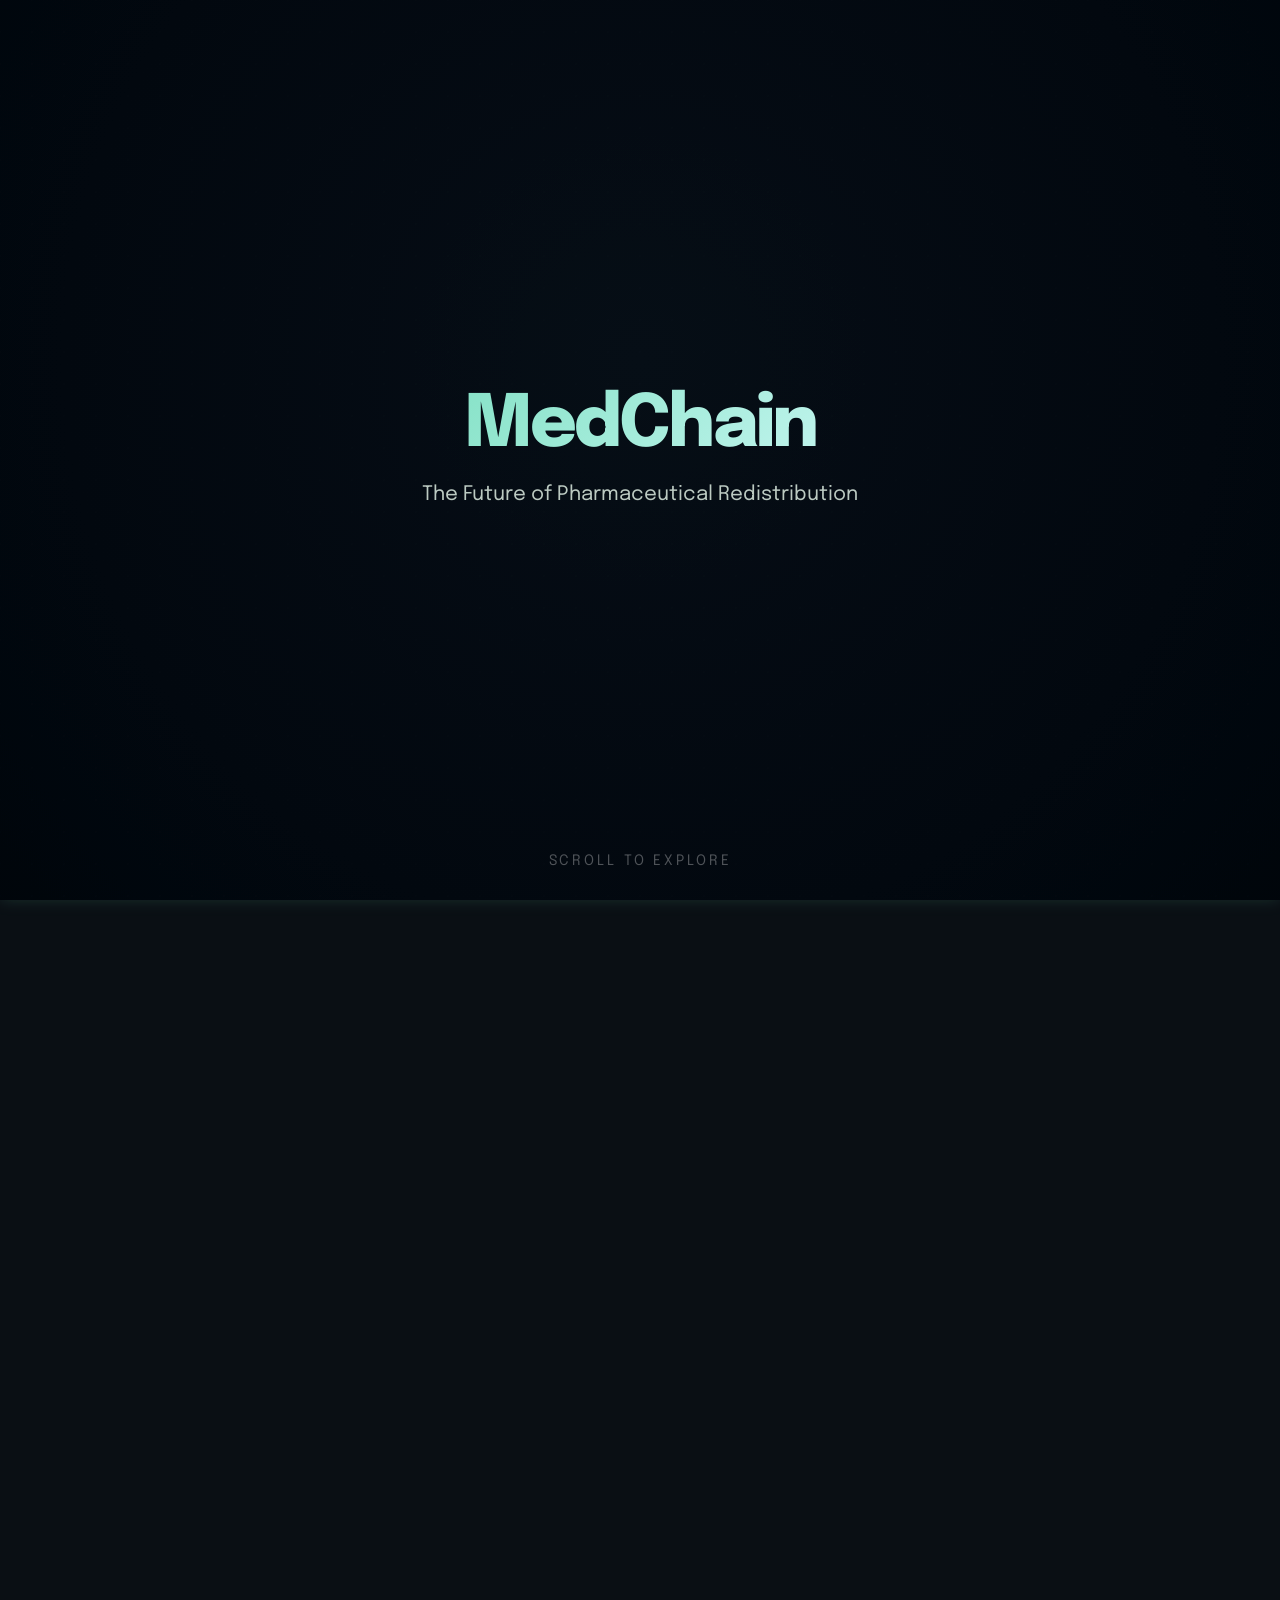
<file: dashboard/index.html>
<!DOCTYPE html>
<html lang="en">
<head>
<meta charset="utf-8"/>
<meta name="viewport" content="width=device-width, initial-scale=1.0"/>
<title>MedChain – The Decentralized Healthcare Network</title>
<style>
  * { margin: 0; padding: 0; box-sizing: border-box; }
  html, body {
    width: 100%;
    background: #0a0f14;
    font-family: 'Epilogue', sans-serif;
    color: #dee3ea;
  }
  
  /* Fixed background for canvas */
  #canvas-container {
    position: fixed;
    top: 0; left: 0;
    width: 100vw; height: 100vh;
    z-index: 0;
    pointer-events: none;
    filter: blur(0.4px) contrast(1.1); /* Subtle sharpening/contrast */
  }
  canvas { 
    display: block; 
    width: 100%; height: 100%; 
    filter: drop-shadow(0 0 8px rgba(108, 218, 182, 0.15)); /* Global bloom */
  }

  /* Scrollable area */
  #scroll-area {
    position: relative;
    height: 400vh; /* Adjust for scroll length */
    z-index: 10;
  }

  /* Overlay UI */
  .intro-text {
    position: fixed;
    top: 50%;
    left: 50%;
    transform: translate(-50%, -50%);
    text-align: center;
    width: 90%;
    max-width: 800px;
    z-index: 20;
    pointer-events: none;
    transition: opacity 0.8s ease;
  }
  h1 {
    font-size: clamp(2rem, 8vw, 4.5rem);
    font-weight: 800;
    margin-bottom: 1rem;
    letter-spacing: -0.04em;
    background: linear-gradient(135deg, #6cdab6 0%, #dcfdff 100%);
    -webkit-background-clip: text;
    -webkit-text-fill-color: transparent;
  }
  p {
    font-size: 1.25rem;
    color: #bccac2;
    line-height: 1.6;
  }

  #enter-btn {
    position: fixed;
    bottom: 15vh;
    left: 50%;
    transform: translateX(-50%);
    background: linear-gradient(135deg, #2ba281 0%, #6cdab6 100%);
    color: #00382a;
    padding: 18px 48px;
    border-radius: 999px;
    font-weight: 700;
    font-size: 1.1rem;
    text-decoration: none;
    z-index: 30;
    opacity: 0;
    visibility: hidden;
    transition: all 0.5s cubic-bezier(0.175, 0.885, 0.32, 1.275);
    box-shadow: 0 10px 30px rgba(108, 218, 182, 0.3);
  }
  #enter-btn.visible {
    opacity: 1;
    visibility: visible;
    transform: translateX(-50%) translateY(0);
  }
  #enter-btn:hover {
    transform: translateX(-50%) translateY(-5px) scale(1.05);
    box-shadow: 0 15px 40px rgba(108, 218, 182, 0.5);
  }

  .scroll-indicator {
    position: fixed;
    bottom: 2rem;
    left: 50%;
    transform: translateX(-50%);
    font-size: 0.9rem;
    color: rgba(255,255,255,0.3);
    text-transform: uppercase;
    letter-spacing: 0.2em;
    animation: bounce 2s infinite;
  }
  @keyframes bounce {
    0%, 20%, 50%, 80%, 100% {transform: translateX(-50%) translateY(0);}
    40% {transform: translateX(-50%) translateY(-10px);}
    60% {transform: translateX(-50%) translateY(-5px);}
  }
</style>
<link href="https://fonts.googleapis.com/css2?family=Epilogue:wght@400;700;800&display=swap" rel="stylesheet"/>
</head>
<body>

<div id="canvas-container">
  <canvas id="c"></canvas>
</div>

<div class="intro-text" id="t1">
  <h1>MedChain</h1>
  <p>The Future of Pharmaceutical Redistribution</p>
</div>

<div class="intro-text" id="t2" style="opacity: 0;">
  <h1>Secure. Direct. Transparent.</h1>
  <p>Connecting Hospitals, Clinics, and Care Centers.</p>
</div>

<div class="intro-text" id="t3" style="opacity: 0;">
  <h1>Precision Logistics</h1>
  <p>The global infrastructure for decentralized healthcare redistribution.</p>
</div>

<div id="scroll-area"></div>

<div class="scroll-indicator" id="scroll-hint">Scroll to explore</div>

<a href="role_selector.html" id="enter-btn">Enter MedChain</a>

<script>
const canvas = document.getElementById('c');
const ctx = canvas.getContext('2d');
const t1 = document.getElementById('t1');
const t2 = document.getElementById('t2');
const enterBtn = document.getElementById('enter-btn');
const scrollHint = document.getElementById('scroll-hint');

let W, H, dpr;
const spriteCanvas = document.createElement('canvas');
const sCtx = spriteCanvas.getContext('2d');

function resize() {
  dpr = window.devicePixelRatio || 1;
  W = window.innerWidth;
  H = window.innerHeight;
  canvas.width  = W * dpr;
  canvas.height = H * dpr;
  canvas.style.width  = W + 'px';
  canvas.style.height = H + 'px';
  ctx.scale(dpr, dpr);
  preRenderSprites(); // Re-render sprites on resize
}

function preRenderSprites() {
  // Pre-rendering 5 variations of the sphere for Depth-of-Field simulation
  spriteCanvas.width = 100 * dpr;
  spriteCanvas.height = 500 * dpr;
  sCtx.scale(dpr, dpr);
  
  for (let i = 0; i < 5; i++) {
    const r = 10;
    const x = 50, y = 50 + i * 100;
    const blur = i * 2;
    
    sCtx.save();
    if (blur > 0) sCtx.filter = `blur(${blur}px)`;
    
    const grad = sCtx.createRadialGradient(x - 3, y - 3, 1, x, y, r);
    grad.addColorStop(0, '#ffffff');
    grad.addColorStop(0.3, '#89f7d1');
    grad.addColorStop(1, '#1a3a32');
    
    sCtx.beginPath();
    sCtx.arc(x, y, r, 0, Math.PI * 2);
    sCtx.fillStyle = grad;
    sCtx.fill();
    sCtx.restore();
  }
}

resize();
window.addEventListener('resize', resize);

// ── Easing ───────────────────────────────────────────────
const easeOut  = t => 1 - Math.pow(1 - t, 3);
const easeInOut= t => t < 0.5 ? 4*t*t*t : 1 - Math.pow(-2*t+2,3)/2;
const clamp    = (v,lo,hi) => Math.max(lo, Math.min(hi, v));
const map      = (v,a,b,c,d) => c + (d-c)*clamp((v-a)/(b-a),0,1);
const lerp     = (a,b,t) => a + (b-a)*t;

// ── Nodes & Grid Logic ───────────────────────────────────
const TOTAL_DURATION = 14; // Slightly slower for smoothness
const NODE_COUNT = 85; 
let nodes = [];
let edges = [];
let gridDots = [];
let mouse = { x: -1000, y: -1000 };

function initNodes() {
  nodes = [];
  const cols = 10, rows = 8;
  const spacingX = W / (cols - 1);
  const spacingY = H / (rows - 1);
  
  for (let i = 0; i < cols; i++) {
    for (let j = 0; j < rows; j++) {
      // Organized Grid with subtle jitter
      const ox = i * spacingX + (Math.random() - 0.5) * spacingX * 0.4;
      const oy = j * spacingY + (Math.random() - 0.5) * spacingY * 0.4;
      const z = Math.random(); 
      nodes.push({
        ox, oy, x: ox, y: oy,
        hx: ox, hy: oy, // No convergence, stay organized
        gridX: i, gridY: j,
        z: z,
        r:  4 + (1-z) * 6, // Larger spheres like the reference
        baseAlpha: 0.6 + (1-z) * 0.4,
        phX: Math.random() * Math.PI * 2,
        phY: Math.random() * Math.PI * 2,
        spd: 0.08 + Math.random() * 0.1,
        amp: 8 + Math.random() * 12,
        vx: 0, vy: 0 
      });
    }
  }
}

function buildEdges() {
  const list = [];
  // Connect only to grid neighbors for "organized" look
  for (let i = 0; i < nodes.length; i++) {
    for (let j = i + 1; j < nodes.length; j++) {
      const n1 = nodes[i], n2 = nodes[j];
      const dx = Math.abs(n1.gridX - n2.gridX);
      const dy = Math.abs(n1.gridY - n2.gridY);
      
      // Direct and diagonal neighbors
      if ((dx <= 1 && dy <= 1) && (dx + dy > 0)) {
        list.push({ i, j, delay: Math.random() * 1 });
      }
    }
  }
  return list;
}

function initGrid() {
  gridDots = [];
  const SPACING = 32;
  for (let x = 0; x < W; x += SPACING) {
    for (let y = 0; y < H; y += SPACING) {
      gridDots.push({ x, y });
    }
  }
}

// ── Rendering ────────────────────────────────────────────
function drawBg() {
  const grd = ctx.createRadialGradient(W*0.5, H*0.4, 0, W*0.5, H*0.4, Math.max(W,H)*0.75);
  grd.addColorStop(0, '#111820');
  grd.addColorStop(0.6, '#0d1319');
  grd.addColorStop(1, '#0a0f14');
  ctx.fillStyle = grd;
  ctx.fillRect(0, 0, W, H);
}

function drawGrid() {
  const glowRadius = 220;
  ctx.save();
  ctx.fillStyle = '#ffffff';
  gridDots.forEach(d => {
    const dx = mouse.x - d.x;
    const dy = mouse.y - d.y;
    const distSq = dx*dx + dy*dy; // Use squared distance for speed
    
    if (distSq < glowRadius * glowRadius) {
      const dist = Math.sqrt(distSq);
      const f = 1 - dist / glowRadius;
      ctx.globalAlpha = 0.08 + (f * 0.5);
      const scale = 1 + (f * 0.8);
      ctx.beginPath();
      ctx.arc(d.x, d.y, 0.8 * scale, 0, Math.PI * 2);
      ctx.fill();
    } else {
      ctx.globalAlpha = 0.05;
      ctx.fillRect(d.x - 0.4, d.y - 0.4, 0.8, 0.8); // Fast Rect for distant dots
    }
  });
  ctx.restore();
}

function drawEdges(elapsed) {
  const appear = easeOut(map(elapsed, 0, 2, 0, 1));
  const baseAlpha = appear;
  if (baseAlpha <= 0) return;
  
  edges.forEach(e => {
    const na = nodes[e.i], nb = nodes[e.j];
    const a = baseAlpha * 0.25 * (1 - Math.abs(na.z - nb.z));
    if (a <= 0.01) return;
    
    ctx.save();
    ctx.globalAlpha = a;
    ctx.strokeStyle = '#89f7d1';
    ctx.lineWidth = 1.5 * (1 - na.z); // Perspective line width
    
    // Smooth lines
    ctx.beginPath();
    ctx.moveTo(na.x, na.y);
    ctx.lineTo(nb.x, nb.y);
    ctx.stroke();
    
    ctx.restore();
  });
}

function drawNodes(elapsed) {
  const appear = easeOut(map(elapsed, 0, 1.8, 0, 1));
  
  nodes.forEach(n => {
    const fx = Math.sin(elapsed * n.spd + n.phX) * n.amp;
    const fy = Math.cos(elapsed * n.spd + n.phY) * n.amp;
    
    const dx = mouse.x - (n.x);
    const dy = mouse.y - (n.y);
    const distSq = dx*dx + dy*dy;
    const repulsionRadius = 180;
    let rx = 0, ry = 0;
    
    if (distSq < repulsionRadius * repulsionRadius) {
      const dist = Math.sqrt(distSq);
      const force = (1 - dist / repulsionRadius) * 35 * (1 - n.z);
      rx = -(dx / dist) * force;
      ry = -(dy / dist) * force;
    }
    
    n.vx = lerp(n.vx, rx, 0.1);
    n.vy = lerp(n.vy, ry, 0.1);

    n.x = n.ox + fx + n.vx;
    n.y = n.oy + fy + n.vy;

    // Use pre-rendered sprite for high performance
    const spriteIdx = Math.min(4, Math.floor(Math.abs(n.z - 0.3) * 12));
    const sw = 100, sh = 100;
    const dw = n.r * 2.5, dh = n.r * 2.5;
    
    ctx.save();
    ctx.globalAlpha = appear * n.baseAlpha;
    ctx.drawImage(
      spriteCanvas, 
      0, spriteIdx * 100 * dpr, sw * dpr, sh * dpr, 
      n.x - dw/2, n.y - dh/2, dw, dh
    );
    ctx.restore();
  });
}

// ── Scroll Engine ────────────────────────────────────────
let scrollY = 0;
let currentElapsed = 0;

window.addEventListener('scroll', () => {
  scrollY = window.scrollY;
  const maxScroll = document.documentElement.scrollHeight - window.innerHeight;
  const progress = scrollY / maxScroll;
  currentElapsed = progress * TOTAL_DURATION;

  // UI Text transitions
  t1.style.opacity = map(currentElapsed, 0, 3, 1, 0);
  t2.style.opacity = map(currentElapsed, 4, 7.5, 0, 1) * map(currentElapsed, 7.5, 9, 1, 0);
  
  // Final Text Reveal
  const t3 = document.getElementById('t3');
  t3.style.opacity = map(currentElapsed, 10, 12.5, 0, 1);

  // Reveal Button at end
  if (progress > 0.9) {
    enterBtn.classList.add('visible');
    scrollHint.style.opacity = '0';
  } else {
    enterBtn.classList.remove('visible');
    scrollHint.style.opacity = '1';
  }
});

window.addEventListener('mousemove', e => {
  mouse.x = e.clientX;
  mouse.y = e.clientY;
});

function loop() {
  ctx.clearRect(0, 0, W, H);
  drawBg();
  drawGrid();
  drawEdges(currentElapsed);
  drawNodes(currentElapsed);
  requestAnimationFrame(loop);
}

initNodes();
edges = buildEdges();
initGrid();
loop();
</script>
</body>
</html>
</file>
